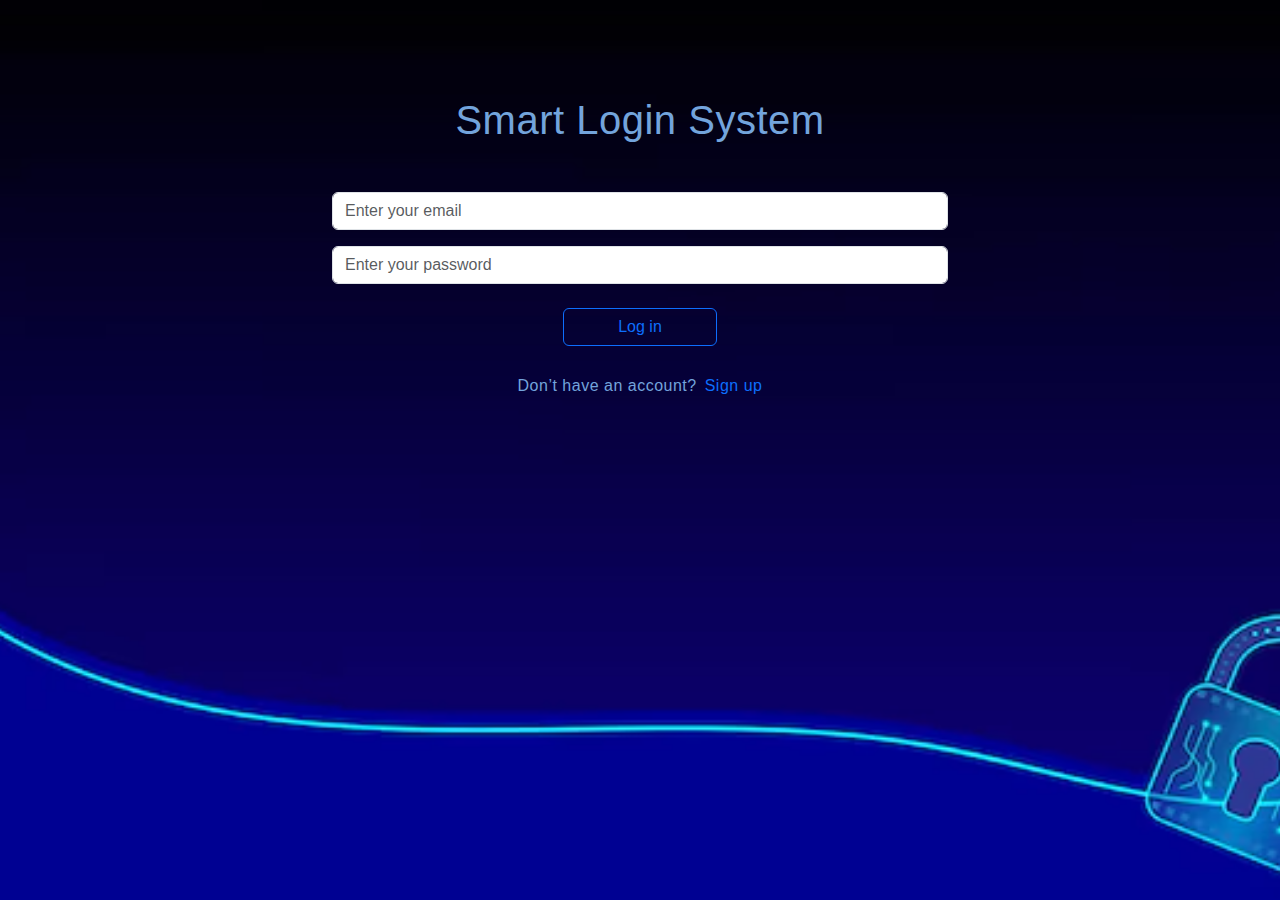
<file: index.html>
<!DOCTYPE html>
<html lang="en">

<head>
    <meta charset="UTF-8">
    <meta name="viewport" content="width=device-width, initial-scale=1.0">
    <title>Log In</title>

    <link rel="stylesheet" href="css/bootstrap.min.css">
    <link rel="stylesheet" href="css/all.min.css">
    <link rel="stylesheet" href="css/style.css">
</head>

<body>
    <section class="home">
        <div class="container py-5 w-50 text-center">
            <div class="loginBox">
                <h1 class="my-5">Smart Login System</h1>
                <div class="inputForm">
                    <input type="email" class="form-control" placeholder="Enter your email" required id="loginEmail"/>
                    <input type="password" class="form-control mt-3" placeholder="Enter your password" required id="loginPassword"/>
                    <button id="loginBtn" onclick="signIn()" class="btn btn-outline-primary my-4 w-25">Log in</button>
                </div>
                <div class="signupbox d-flex justify-content-center gap-2 mt-1">
                    <p>Don’t have an account?</p>
                    <a class="text-decoration-none" href="signUp.html">Sign up</a>
                </div>
            </div>
        </div>
    </section>
    <script src="js/sweetalert.min.js"></script>
    <script src="js/bootstrap.bundle.min.js"></script>
    <script src="js/all.min.js"></script>
    <script src="js/main.js"></script>
</body>

</html>
</file>
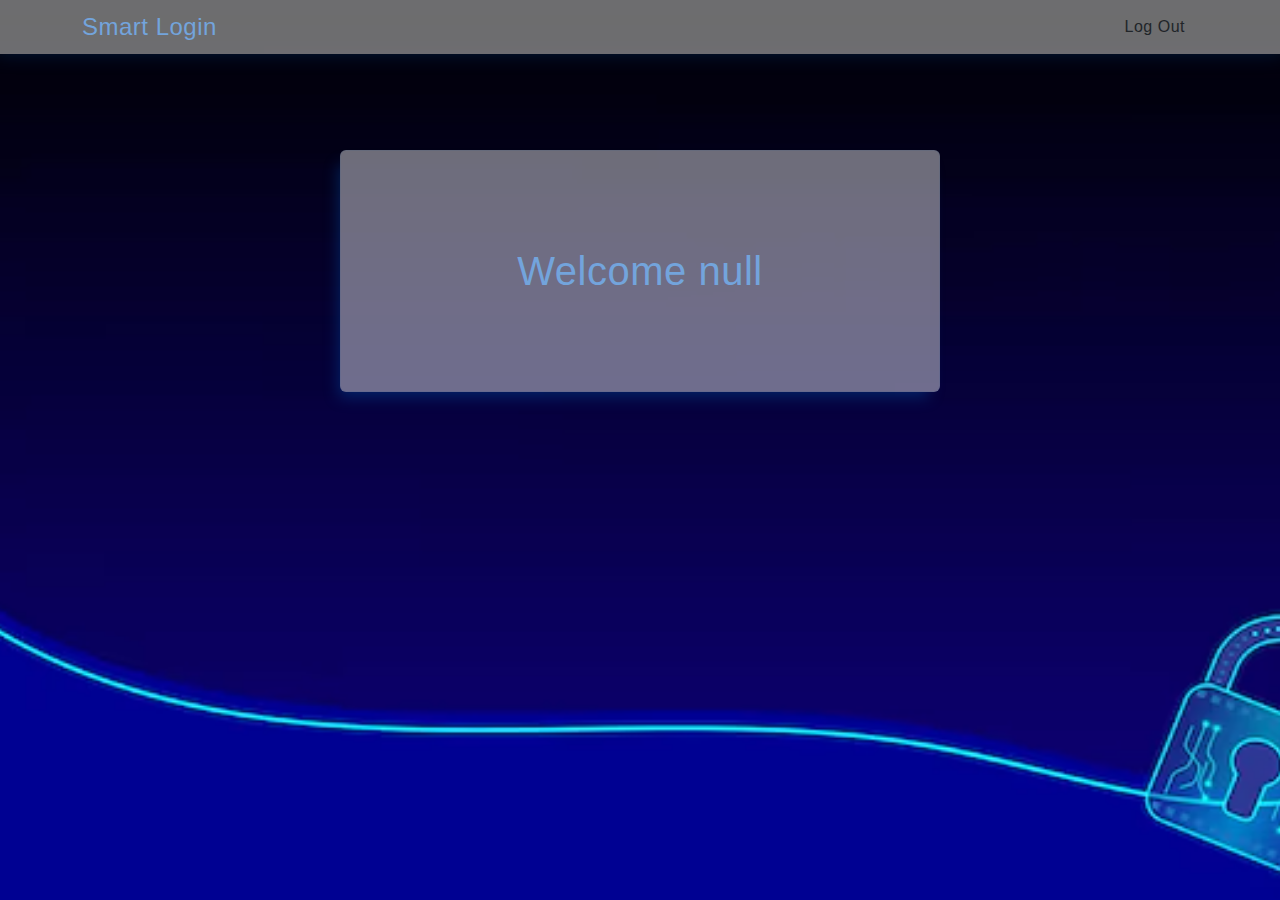
<file: home.html>
<!DOCTYPE html>
<html lang="en">
<head>
    <meta charset="UTF-8">
    <meta name="viewport" content="width=device-width, initial-scale=1.0">
    <title>Home</title>

    <link rel="stylesheet" href="css/bootstrap.min.css">
    <link rel="stylesheet" href="css/all.min.css">
    <link rel="stylesheet" href="css/style.css">
</head>
<body>
    <main class="home">
        <nav class="navbar navbar-expand-lg">
          <div class="container align-items-center">
            <a class="mainColor h4 text-decoration-none mb-0" href="#">Smart Login</a>
            <button
              class="navbar-toggler"
              type="button"
              data-bs-toggle="collapse"
              data-bs-target="#navbarSupportedContent"
              aria-controls="navbarSupportedContent"
              aria-expanded="false"
              aria-label="Toggle navigation"
            >
              <i class="fa-solid fa-bars"></i>
            </button>
            <div class="collapse navbar-collapse" id="navbarSupportedContent">
              <ul class="navbar-nav ms-auto mb-2 mb-lg-0">
                <li class="nav-item p-3 p-lg-0">
                  <a class="btn btn-main w-100" id="logOutBtn">Log Out</a>
                </li>
              </ul>
            </div>
          </div>
        </nav>
        <section class="py-5">
          <div class="container py-5">
            <div
              id="homeBox"
              class="boxContainer text-center p-3 p-md-5 rounded-2"
            >
              <h1 class="my-5" id="userName"></h1>
            </div>
          </div>
        </section>
    </main>


    <script src="js/sweetalert.min.js"></script>
    <script src="js/bootstrap.bundle.min.js"></script>
    <script src="js/all.min.js"></script>
    <script src="js/main.js"></script>
</body>
</html>
</file>
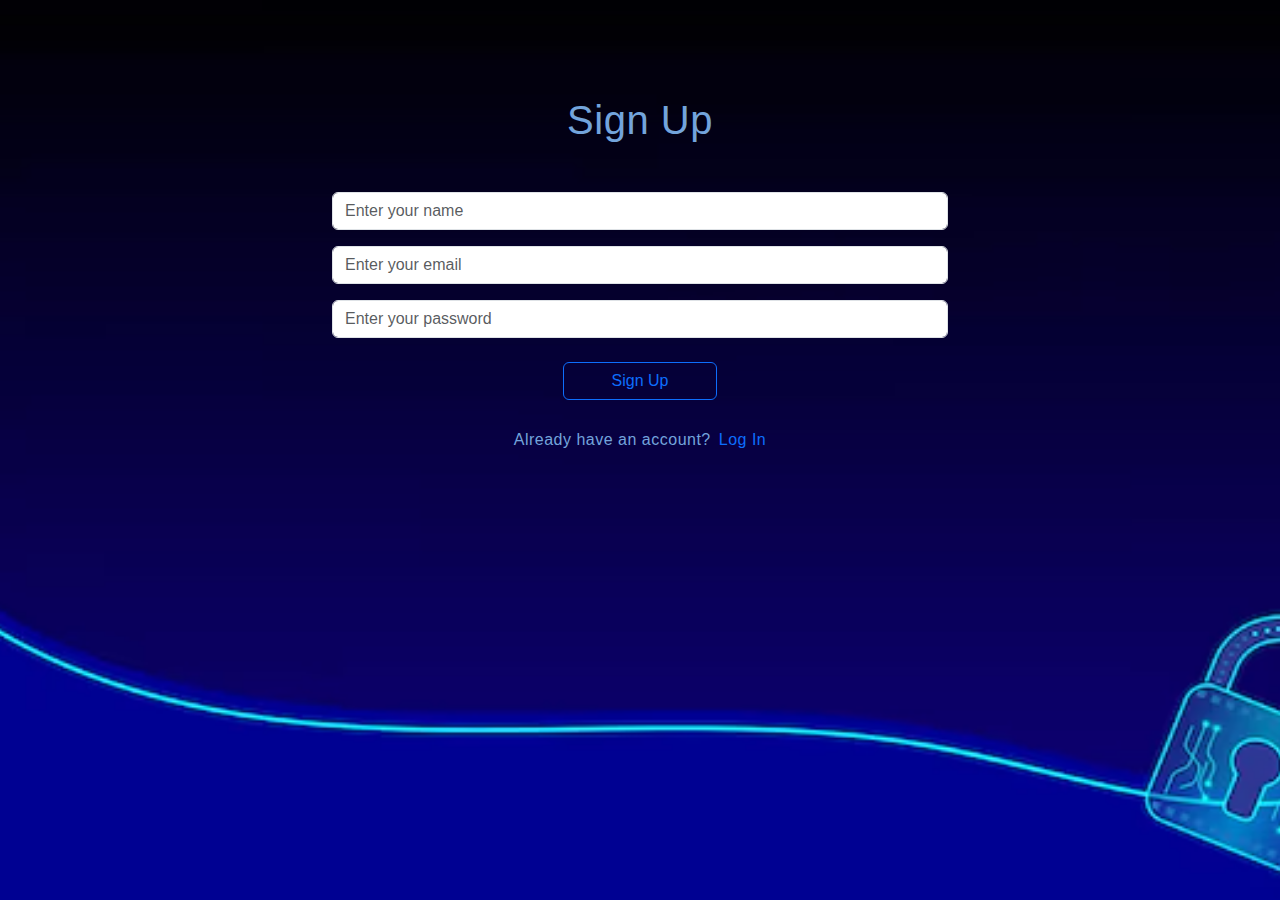
<file: signUp.html>
<!DOCTYPE html>
<html lang="en">

<head>
    <meta charset="UTF-8">
    <meta name="viewport" content="width=device-width, initial-scale=1.0">
    <title>Sign Up</title>
    <link rel="stylesheet" href="css/bootstrap.min.css">
    <link rel="stylesheet" href="css/all.min.css">
    <link rel="stylesheet" href="css/style.css">
</head>

<body>

    <section class="home">
        <div class="container py-5 w-50 text-center">
            <div class="loginBox">
                <h1 class="my-5">Sign Up</h1>
                <div class="inputForm">
                    <input type="text" class="form-control" placeholder="Enter your name" required id="signupName"/>
                    <input type="email" class="form-control mt-3" placeholder="Enter your email" required id="signupEmail"/>
                    <input type="password" class="form-control mt-3" placeholder="Enter your password" required id="signupPassword"/>
                    <button id="signupBtn" onclick="signUp()" class="btn btn-outline-primary my-4 w-25">Sign Up</button>
                </div>
                <div class="signupbox d-flex justify-content-center gap-2 mt-1">
                    <p>Already have an account?</p>
                    <a class="text-decoration-none" href="index.html">Log In</a>
                </div>
            </div>
        </div>
    </section>




    <script src="js/sweetalert.min.js"></script>
    <script src="js/bootstrap.bundle.min.js"></script>
    <script src="js/all.min.js"></script>
    <script src="js/main.js"></script>
</body>

</html>
</file>
<file: css/style.css>
body {
    color: #73a4dc;
    font-family: "Quicksand", sans-serif;
    font-weight: 500;
    letter-spacing: 0.5px;
}

.home {
    height: 100vh;
    background-image: url(../bg.avif);
    background-size: cover;
    background-position: center;
}

a {
    cursor: pointer;
}


nav {
    box-shadow: 0px -8px 22px 4px rgba(0, 77, 165, 0.45);
    background-color: rgb(253 253 253 / 43%) !important;
}

.navbar-toggler {
    border: none;
    color: var(--mainColor);
    font-size: 1.375rem;
}

main .navbar-toggler:focus {
    box-shadow: none;
}

main .form-control:focus {
    border-color: #004da413;
    box-shadow: 0 0 0 0.25rem rgba(0, 76, 163, 0.25);
}

.boxContainer {
    max-width: 600px;
    margin: auto;
    background-color: rgb(253 253 253 / 43%);
    box-shadow: -6px 10px 15px -5px rgba(0, 77, 165, 0.45);
    border: #004da413 1px solid;
}

.swal-button {
    background-color: var(--mainColor);
    border-color: var(--mainColor);
}

.swal-button:not([disabled]):hover {
    background-color: #003694;
    border-color: #003694;
}
</file>
